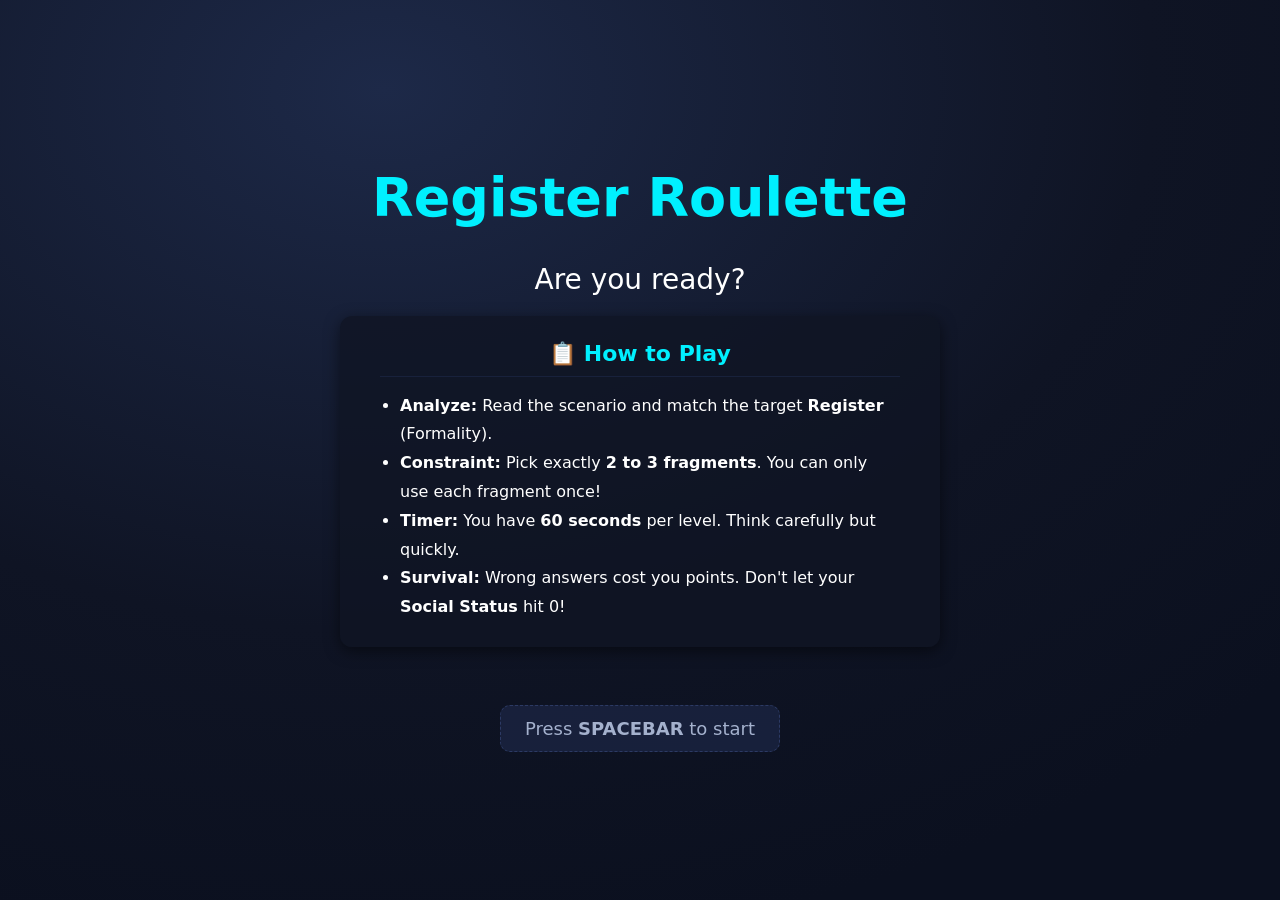
<file: Cap assignment 2/index.html>
<!DOCTYPE html>
<html lang="en">
<head>
  <meta charset="UTF-8" />
  <meta name="viewport" content="width=device-width, initial-scale=1.0" />
  <title>Register Roulette</title>
  <style>
    :root {
      --bg: #0f1424;
      --panel: rgba(21, 28, 50, 0.85);
      --panel-2: rgba(27, 36, 64, 0.85);
      --accent: #00f0ff;
      --accent-2: #ff47e2;
      --danger: #ff4757;
      --text: #ffffff;
      --muted: #a4b1cd;
    }
    * { box-sizing: border-box; }
    body {
      margin: 0;
      font-family: system-ui, -apple-system, Segoe UI, Roboto, sans-serif;
      background-color: #0b101f;
      background-image: radial-gradient(120% 120% at 30% 10%, #1d2948, #0f1424 50%, #0b101f 80%);
      background-size: cover;
      background-position: center;
      background-attachment: fixed;
      transition: background-image 1.5s ease-in-out;
      color: var(--text);
      min-height: 100vh;
    }
    .shell {
      max-width: 1100px;
      margin: 0 auto;
      padding: 20px;
      display: grid;
      gap: 16px;
    }
    header {
      display: flex;
      flex-wrap: wrap;
      align-items: center;
      justify-content: space-between;
      gap: 12px;
    }
    .title {
      font-weight: 800;
      font-size: 28px;
      background: linear-gradient(135deg, #00f0ff, #7ab7ff);
      -webkit-background-clip: text;
      -webkit-text-fill-color: transparent;
      text-shadow: 0 0 20px rgba(0, 240, 255, 0.2);
    }
    .status {
      background: rgba(21, 28, 50, 0.8);
      backdrop-filter: blur(5px);
      border: 1px solid rgba(0, 240, 255, 0.3);
      padding: 10px 18px;
      border-radius: 12px;
      display: flex;
      gap: 12px;
      align-items: center;
      box-shadow: 0 0 15px rgba(0, 240, 255, 0.1);
    }
    .status strong { color: var(--accent); }

    .grid {
      display: grid;
      grid-template-columns: 1.2fr 1fr;
      gap: 16px;
    }
    .card {
      background: var(--panel);
      backdrop-filter: blur(10px);
      border: 1px solid rgba(255, 255, 255, 0.1);
      border-radius: 16px;
      padding: 20px;
      box-shadow: 0 8px 32px rgba(0,0,0,0.5);
    }
    .goal {
      font-size: 22px;
      font-weight: 800;
      margin-bottom: 10px;
      color: #ffffff;
      text-shadow: 0 0 15px rgba(255, 255, 255, 0.8), 0 0 5px rgba(0, 240, 255, 0.5);
      letter-spacing: 0.5px;
    }
    .target {
      color: #e2e8f0;
      font-weight: 500;
      font-size: 16px;
      margin-bottom: 12px;
    }
    .tag {
      display: inline-block;
      padding: 4px 10px;
      border-radius: 999px;
      background: linear-gradient(135deg, #7ab7ff, #ff47e2);
      color: #fff;
      font-weight: 600;
      font-size: 12px;
      margin-left: 6px;
      box-shadow: 0 2px 8px rgba(255, 71, 226, 0.4);
    }

    .bank, .builder {
      display: flex;
      flex-wrap: wrap;
      gap: 10px;
      min-height: 64px;
      padding: 12px;
      border-radius: 12px;
      background: var(--panel-2);
      border: 1px dashed rgba(0, 240, 255, 0.4);
      box-shadow: inset 0 2px 10px rgba(0, 0, 0, 0.3);
    }
    .fragment {
      padding: 8px 12px;
      border-radius: 12px;
      background: linear-gradient(145deg, #223055, #1b2646);
      border: 1px solid rgba(0, 240, 255, 0.3);
      color: var(--text);
      cursor: pointer;
      font-size: 14px;
      font-weight: 500;
      transition: all 0.2s cubic-bezier(0.175, 0.885, 0.32, 1.275);
      box-shadow: 0 2px 8px rgba(0, 0, 0, 0.3);
    }
    .fragment:hover {
      background: linear-gradient(145deg, #00f0ff, #0088ff);
      color: #000;
      border-color: #ffffff;
      transform: translateY(-3px) scale(1.05);
      box-shadow: 0 5px 15px rgba(0, 240, 255, 0.5);
    }
    .fragment:disabled,
    .fragment.disabled {
      opacity: 0.4;
      pointer-events: none;
      filter: grayscale(1);
    }

    .actions {
      display: flex;
      gap: 12px;
      flex-wrap: wrap;
      margin-top: 14px;
    }
    button {
      border: none;
      border-radius: 12px;
      padding: 12px 18px;
      font-weight: 700;
      cursor: pointer;
      color: #000;
      background: linear-gradient(135deg, var(--accent), #e7f0ff);
      box-shadow: 0 4px 15px rgba(0, 240, 255, 0.3);
      transition: all 0.2s ease;
      text-transform: uppercase;
      letter-spacing: 0.5px;
    }
    button:hover {
      transform: translateY(-2px);
      box-shadow: 0 6px 20px rgba(0, 240, 255, 0.6);
    }
    button.secondary {
      background: linear-gradient(135deg, #2b3c66, #1b2440);
      color: var(--text);
      border: 1px solid rgba(124, 242, 156, 0.3);
      box-shadow: none;
    }
    button.secondary:hover {
      background: linear-gradient(135deg, #3a4f85, #263255);
      box-shadow: 0 4px 15px rgba(124, 242, 156, 0.2);
    }

    .message {
      margin-top: 10px;
      padding: 10px 12px;
      border-radius: 10px;
      background: #1b2440;
      border: 1px solid #2c3a64;
      color: var(--muted);
      min-height: 42px;
    }
    .message.success { border-color: #2e7d4f; color: var(--accent); }
    .message.fail { border-color: #7a2e2e; color: var(--danger); }

    .chat {
      display: grid;
      gap: 8px;
      margin-bottom: 10px;
      padding: 10px;
      border-radius: 10px;
      background: #141c33;
      border: 1px solid #263255;
      min-height: 72px;
    }
    .bubble {
      padding: 8px 10px;
      border-radius: 10px;
      background: #1f2b4e;
      font-size: 14px;
      color: var(--text);
    }
    .bubble.npc { border-left: 3px solid var(--accent-2); }
    .bubble.player { border-left: 3px solid var(--accent); }

    .legend {
      display: grid;
      gap: 8px;
      font-size: 14px;
      color: var(--muted);
    }

    @media (max-width: 900px) {
      .grid { grid-template-columns: 1fr; }
    }
  </style>
</head>
<body>
  <!-- Start Screen Overlay -->
  <div id="startScreen" style="position: fixed; top: 0; left: 0; width: 100%; height: 100%; background: radial-gradient(120% 120% at 30% 10%, #1d2948, #0f1424 50%, #0b101f 80%); display: flex; flex-direction: column; align-items: center; justify-content: center; z-index: 1000; text-align: center;">
    <h1 style="font-size: 54px; margin-bottom: 10px; color: var(--accent);">Register Roulette</h1>
    <h2 style="font-size: 28px; font-weight: normal; color: var(--text); margin-bottom: 20px;">Are you ready?</h2>
    
    <div style="background: rgba(15, 20, 36, 0.8); border: 1px solid var(--border); border-radius: 12px; padding: 25px 40px; margin-bottom: 40px; text-align: left; max-width: 600px; box-shadow: 0 4px 15px rgba(0, 0, 0, 0.5);">
      <h3 style="color: var(--accent); margin-top: 0; margin-bottom: 15px; font-size: 22px; text-align: center; border-bottom: 1px solid var(--panel-2); padding-bottom: 10px;">📋 How to Play</h3>
      <ul style="color: var(--text); font-size: 16px; line-height: 1.8; margin: 0; padding-left: 20px;">
        <li><strong>Analyze:</strong> Read the scenario and match the target <strong>Register</strong> (Formality).</li>
        <li><strong>Constraint:</strong> Pick exactly <strong>2 to 3 fragments</strong>. You can only use each fragment once!</li>
        <li><strong>Timer:</strong> You have <strong>60 seconds</strong> per level. Think carefully but quickly.</li>
        <li><strong>Survival:</strong> Wrong answers cost you points. Don't let your <strong>Social Status</strong> hit 0!</li>
      </ul>
    </div>

    <p style="color: var(--muted); font-size: 18px; padding: 12px 24px; border: 1px dashed #2c3a64; border-radius: 10px; background: var(--panel-2);">
      Press <strong>SPACEBAR</strong> to start
    </p>
  </div>

  <!-- Game Over Screen Overlay -->
  <div id="gameOverScreen" style="display: none; position: fixed; top: 0; left: 0; width: 100%; height: 100%; background: rgba(11, 16, 31, 0.95); flex-direction: column; align-items: center; justify-content: center; z-index: 1000; text-align: center; backdrop-filter: blur(5px);">
    <h1 style="font-size: 64px; margin-bottom: 10px; color: var(--danger);">GAME OVER</h1>
    <h2 style="font-size: 24px; font-weight: normal; color: var(--text); margin-bottom: 40px;">Your Social Status dropped to 0!</h2>
    <button id="restartBtn" style="padding: 16px 32px; font-size: 20px; border-radius: 12px; background: var(--accent); color: #0b101f; border: none; cursor: pointer; font-weight: bold; transition: transform 0.2s;">
      Try Again
    </button>
  </div>

  <!-- Background Music Audio Tag -->
  <audio id="bgMusic" loop>
    <source src="sounds/bgm.mp3" type="audio/mpeg">
  </audio>

  <div class="shell">
    <header>
      <div class="title">Register Roulette</div>
      <div style="display: flex; gap: 10px; align-items: center;">
        <button id="musicToggleBtn" class="secondary" style="padding: 6px 12px; font-size: 14px;">🎵 Play Music</button>
        <div class="status">
          ⏱ Time: <strong id="timerValue" style="color: #ffb84d; margin-left: 4px;">60</strong>s
        </div>
        <div class="status">
          Social Status: <strong id="statusValue">100</strong>
        </div>
      </div>
    </header>

    <div class="grid">
      <section class="card">
        <div class="goal" id="goalText">Goal</div>
        <div class="target" id="targetText">Target</div>
        <div class="builder" id="builder"></div>
        <div class="actions">
          <button id="submitBtn">Submit</button>
          <button id="nextBtn" class="secondary">Next Round</button>
          <button id="clearBtn" class="secondary">Clear</button>
        </div>
        <div class="message" id="message">Pick fragments to build a response that fits the register.</div>
      </section>

      <section class="card">
        <div class="goal">Word Bank</div>
        <div class="bank" id="bank"></div>
        <div class="legend">
          <div id="dynamicTip">Tip: Use fragments that match the target register (or neutral).</div>
          <div id="dynamicConflict">Conflict: slang/blunt with formal or polite-professional.</div>
        </div>
      </section>
    </div>

    <!-- Virtual Character Section at the Bottom -->
    <section class="card" style="display: flex; gap: 16px; align-items: flex-start;">
      <img id="npcAvatar" src="images/image%201.png" alt="Avatar" style="background: #263255; border-radius: 50%; width: 80px; height: 80px; object-fit: cover; flex-shrink: 0;" />
      <div style="flex-grow: 1;">
        <div class="goal" id="npcName" style="color: var(--accent-2); margin-bottom: 4px;">Character Name</div>
        <div id="npcRole" style="font-size: 14px; color: var(--muted); margin-bottom: 12px;">Role</div>
        <div class="chat" id="chat" style="margin-bottom: 0;"></div>
      </div>
    </section>

    <!-- Correct Answer Display -->
    <section class="card" id="correctAnswerBox" style="display: none; border-color: var(--danger); background: #2a1b24;">
      <div class="goal" style="color: var(--danger);">👍 Suggested Perfect Output</div>
      <div id="correctAnswerText" style="font-size: 16px; color: var(--text); padding-top: 8px; line-height: 1.5;"></div>
    </section>
  </div>

  <script>
    const scenarios = [
      {
        id: 1,
        goal: 'Ask for a deadline extension',
        targets: ['Strict Professor', 'Best Friend', 'New Coworker'],
        target_registers: ['formal', 'casual', 'polite_professional'],
        fragments: [
          { text: 'I was hoping', register: 'polite_professional' },
          { text: 'to request', register: 'formal' },
          { text: 'an extension', register: 'formal' },
          { text: 'on the assignment', register: 'formal' },
          { text: 'because of', register: 'neutral' },
          { text: 'a family situation', register: 'polite_professional' },
          { text: 'could you please', register: 'polite_professional' },
          { text: 'push it back a bit?', register: 'casual' },
          { text: 'I messed up the timing', register: 'casual' },
          { text: 'I apologize for the inconvenience', register: 'formal' },
          { text: 'thanks a lot', register: 'casual' },
          { text: 'I appreciate your understanding', register: 'polite_professional' }
        ]
      },
      {
        id: 2,
        goal: 'Decline an invitation politely',
        targets: ['Club President', 'Close Cousin', 'Community Mentor'],
        target_registers: ['formal', 'casual', 'polite_professional'],
        fragments: [
          { text: 'Thank you for inviting me', register: 'formal' },
          { text: 'I really appreciate it', register: 'polite_professional' },
          { text: 'I can’t make it', register: 'neutral' },
          { text: 'this time', register: 'neutral' },
          { text: 'I already have plans', register: 'neutral' },
          { text: 'maybe next time', register: 'casual' },
          { text: 'I’m sorry', register: 'polite_professional' },
          { text: 'gotta pass', register: 'slang' },
          { text: 'I hope the event goes well', register: 'formal' },
          { text: 'let’s catch up soon', register: 'casual' },
          { text: 'I respectfully decline', register: 'formal' },
          { text: 'thanks for thinking of me', register: 'polite_professional' }
        ]
      },
      {
        id: 3,
        goal: 'Ask for help with a task',
        targets: ['Team Leader', 'Roommate', 'Library Staff'],
        target_registers: ['polite_professional', 'casual', 'formal'],
        fragments: [
          { text: 'Could you help me', register: 'polite_professional' },
          { text: 'with this task', register: 'neutral' },
          { text: 'when you have time', register: 'polite_professional' },
          { text: 'I’m a bit stuck', register: 'neutral' },
          { text: 'can you show me', register: 'casual' },
          { text: 'real quick?', register: 'casual' },
          { text: 'I would be grateful', register: 'formal' },
          { text: 'if you could assist me', register: 'formal' },
          { text: 'no worries if not', register: 'casual' },
          { text: 'I appreciate your time', register: 'polite_professional' },
          { text: 'please', register: 'formal' },
          { text: 'thanks!', register: 'casual' }
        ]
      },
      {
        id: 4,
        goal: 'Give feedback on a project',
        targets: ['Senior Manager', 'Classmate', 'Volunteer Coordinator'],
        target_registers: ['formal', 'casual', 'polite_professional'],
        fragments: [
          { text: 'The structure is clear', register: 'formal' },
          { text: 'and the main point comes through', register: 'neutral' },
          { text: 'I suggest', register: 'formal' },
          { text: 'adding more examples', register: 'formal' },
          { text: 'this part feels a little rushed', register: 'polite_professional' },
          { text: 'maybe slow it down', register: 'casual' },
          { text: 'overall it looks good', register: 'neutral' },
          { text: 'nice work!', register: 'casual' },
          { text: 'I appreciate the effort', register: 'polite_professional' },
          { text: 'consider refining the conclusion', register: 'formal' },
          { text: 'could be stronger', register: 'polite_professional' },
          { text: 'keep it up', register: 'casual' }
        ]
      },
      {
        id: 5,
        goal: 'Request a schedule change',
        targets: ['Supervisor', 'Sibling', 'Trainer'],
        target_registers: ['polite_professional', 'casual', 'formal'],
        fragments: [
          { text: 'I would like to request', register: 'formal' },
          { text: 'a schedule adjustment', register: 'formal' },
          { text: 'for next week', register: 'neutral' },
          { text: 'if possible', register: 'polite_professional' },
          { text: 'can we swap?', register: 'casual' },
          { text: 'I have a conflict', register: 'neutral' },
          { text: 'could we move it?', register: 'polite_professional' },
          { text: 'I’d appreciate your flexibility', register: 'polite_professional' },
          { text: 'no big deal if not', register: 'casual' },
          { text: 'thank you for your consideration', register: 'formal' },
          { text: 'let me know what works', register: 'neutral' },
          { text: 'I really need this change', register: 'blunt' }
        ]
      },
      {
        id: 6,
        goal: 'Ask for a recommendation',
        targets: ['Department Chair', 'Older Cousin', 'Internship Mentor'],
        target_registers: ['formal', 'casual', 'polite_professional'],
        fragments: [
          { text: 'Would you be willing', register: 'polite_professional' },
          { text: 'to write a recommendation', register: 'formal' },
          { text: 'for my application', register: 'formal' },
          { text: 'I would be honored', register: 'formal' },
          { text: 'if you could support me', register: 'polite_professional' },
          { text: 'I learned a lot from you', register: 'polite_professional' },
          { text: 'can you vouch for me?', register: 'casual' },
          { text: 'pretty please', register: 'slang' },
          { text: 'thank you for your time', register: 'formal' },
          { text: 'it means a lot', register: 'casual' },
          { text: 'I respect your opinion', register: 'formal' },
          { text: 'I appreciate your guidance', register: 'polite_professional' }
        ]
      },
      {
        id: 7,
        goal: 'Explain a mistake',
        targets: ['Client', 'Teammate', 'Neighbor'],
        target_registers: ['formal', 'casual', 'polite_professional'],
        fragments: [
          { text: 'I want to clarify', register: 'formal' },
          { text: 'what went wrong', register: 'neutral' },
          { text: 'I take responsibility', register: 'formal' },
          { text: 'for the error', register: 'formal' },
          { text: 'my bad', register: 'slang' },
          { text: 'I messed up', register: 'casual' },
          { text: 'here is what happened', register: 'neutral' },
          { text: 'I apologize', register: 'polite_professional' },
          { text: 'and I am fixing it', register: 'polite_professional' },
          { text: 'thanks for understanding', register: 'casual' },
          { text: 'please accept my apology', register: 'formal' },
          { text: 'I appreciate your patience', register: 'polite_professional' }
        ]
      },
      {
        id: 8,
        goal: 'Invite someone to join a group',
        targets: ['Department Guest', 'Best Friend', 'Volunteer Leader'],
        target_registers: ['formal', 'casual', 'polite_professional'],
        fragments: [
          { text: 'We would be delighted', register: 'formal' },
          { text: 'to have you join us', register: 'formal' },
          { text: 'for our group', register: 'neutral' },
          { text: 'this weekend', register: 'neutral' },
          { text: 'wanna join?', register: 'casual' },
          { text: 'it’ll be fun', register: 'casual' },
          { text: 'your participation would be valued', register: 'polite_professional' },
          { text: 'please consider attending', register: 'formal' },
          { text: 'we’d love to see you', register: 'casual' },
          { text: 'let me know if you are interested', register: 'polite_professional' },
          { text: 'you should totally come', register: 'slang' },
          { text: 'thank you for considering it', register: 'polite_professional' }
        ]
      },
      {
        id: 9,
        goal: 'Request feedback',
        targets: ['Thesis Advisor', 'Study Buddy', 'Workshop Coach'],
        target_registers: ['formal', 'casual', 'polite_professional'],
        fragments: [
          { text: 'Could you review', register: 'formal' },
          { text: 'my draft', register: 'neutral' },
          { text: 'when you have time?', register: 'polite_professional' },
          { text: 'I value your feedback', register: 'formal' },
          { text: 'can you take a look?', register: 'casual' },
          { text: 'be honest', register: 'casual' },
          { text: 'I would appreciate your insight', register: 'polite_professional' },
          { text: 'thanks!', register: 'casual' },
          { text: 'your comments would help a lot', register: 'polite_professional' },
          { text: 'please be direct', register: 'formal' },
          { text: 'give it to me straight', register: 'slang' },
          { text: 'I respect your expertise', register: 'formal' }
        ]
      },
      {
        id: 10,
        goal: 'Negotiate a price',
        targets: ['Shop Manager', 'Friend', 'Marketplace Seller'],
        target_registers: ['polite_professional', 'casual', 'formal'],
        fragments: [
          { text: 'Would you consider', register: 'polite_professional' },
          { text: 'a slight discount', register: 'formal' },
          { text: 'on this item', register: 'neutral' },
          { text: 'if I pay today?', register: 'neutral' },
          { text: 'can you do better?', register: 'casual' },
          { text: 'that price is too high', register: 'blunt' },
          { text: 'I respect your pricing', register: 'formal' },
          { text: 'maybe we can meet in the middle', register: 'polite_professional' },
          { text: 'help me out here', register: 'casual' },
          { text: 'I would appreciate it', register: 'polite_professional' },
          { text: 'please let me know', register: 'formal' },
          { text: 'thanks for your time', register: 'formal' }
        ]
      }
    ];

    const statusValue = document.getElementById('statusValue');
    const goalText = document.getElementById('goalText');
    const targetText = document.getElementById('targetText');
    const chat = document.getElementById('chat');
    const bank = document.getElementById('bank');
    const builder = document.getElementById('builder');
    const submitBtn = document.getElementById('submitBtn');
    const nextBtn = document.getElementById('nextBtn');
    const clearBtn = document.getElementById('clearBtn');
    const npcAvatar = document.getElementById('npcAvatar');
    const npcName = document.getElementById('npcName');
    const npcRole = document.getElementById('npcRole');
    const message = document.getElementById('message');
    const bgMusic = document.getElementById('bgMusic');
    const musicToggleBtn = document.getElementById('musicToggleBtn');
    const timerValue = document.getElementById('timerValue');
    const correctAnswerBox = document.getElementById('correctAnswerBox');
    const correctAnswerText = document.getElementById('correctAnswerText');
    const gameOverScreen = document.getElementById('gameOverScreen');
    const restartBtn = document.getElementById('restartBtn');
    const dynamicTip = document.getElementById('dynamicTip');
    const dynamicConflict = document.getElementById('dynamicConflict');

    let socialStatus = 100;
    let currentScenario = null;
    let currentTargetIndex = 0;
    let selected = [];
    let currentNPC = null;
    let timeLeft = 60;
    let timerInterval = null;
    
    // JSON array of 5 distinct Virtual Characters
    const npcs = [
      { "id": "npc_1", "name": "Dr. Sterling", "role": "Sociolinguistics Expert", "avatar": "images/image 1.png", "tone": "formal" },
      { "id": "npc_2", "name": "Jax", "role": "Slang Enthusiast", "avatar": "images/image 1.png", "tone": "casual" },
      { "id": "npc_3", "name": "Ms. Vance", "role": "Corporate Director", "avatar": "images/image 1.png", "tone": "polite_professional" },
      { "id": "npc_4", "name": "Granny Edna", "role": "Traditional Grandma", "avatar": "images/image 1.png", "tone": "polite_professional" },
      { "id": "npc_5", "name": "Riley", "role": "Coffee Shop Barista", "avatar": "images/image 1.png", "tone": "casual" }
    ];

    // Background images corresponding to each scenario goal
    const backgroundImages = {
      1: 'url("https://images.unsplash.com/photo-1434030216411-0b793f4b4173?auto=format&fit=crop&q=80&w=1920")', // Study/Deadline
      2: 'url("https://images.unsplash.com/photo-1511795409834-ef04bbd61622?auto=format&fit=crop&q=80&w=1920")', // Event/Invitation
      3: 'url("https://images.unsplash.com/photo-1522071820081-009f0129c71c?auto=format&fit=crop&q=80&w=1920")', // Office/Help
      4: 'url("https://images.unsplash.com/photo-1542744173-8e7e53415bb0?auto=format&fit=crop&q=80&w=1920")', // Feedback/Meeting
      5: 'url("https://images.unsplash.com/photo-1506784951206-b922d0eb4b82?auto=format&fit=crop&q=80&w=1920")', // Calendar/Schedule
      6: 'url("https://images.unsplash.com/photo-1517245386807-bb43f82c33c4?auto=format&fit=crop&q=80&w=1920")', // Recommendation/Mentor
      7: 'url("https://images.unsplash.com/photo-1450257077977-cfc12f270275?auto=format&fit=crop&q=80&w=1920")', // Mistake/Apology
      8: 'url("https://images.unsplash.com/photo-1528605248644-14dd04022da1?auto=format&fit=crop&q=80&w=1920")', // Join group/Meeting
      9: 'url("https://images.unsplash.com/photo-1454165804606-c3d57bc86b40?auto=format&fit=crop&q=80&w=1920")', // Request feedback/Papers
      10: 'url("https://images.unsplash.com/photo-1556742049-0cfed4f6a45d?auto=format&fit=crop&q=80&w=1920")' // Negotiate/Shop
    };

    function shuffle(arr) {
      return arr.slice().sort(() => Math.random() - 0.5);
    }

    function loadRound() {
      correctAnswerBox.style.display = 'none'; // Hide correct answer box on new round
      currentScenario = scenarios[Math.floor(Math.random() * scenarios.length)];
      currentTargetIndex = Math.floor(Math.random() * currentScenario.targets.length);
      
      // Setup subtle contextual background image
      const bgImg = backgroundImages[currentScenario.id];
      if (bgImg) {
        // Overlay a dark gradient on top of the image to keep it subtle and not distracting
        document.body.style.backgroundImage = `radial-gradient(120% 120% at 30% 10%, rgba(29, 41, 72, 0.85), rgba(15, 20, 36, 0.9) 50%, rgba(11, 16, 31, 0.95) 80%), ${bgImg}`;
      }

      selected = [];
      renderRound();
      setMessage('Pick fragments to build a response that fits the register.', '');
      renderNPCPrompt();
      startTimer();
    }

    function startTimer() {
      clearInterval(timerInterval);
      timeLeft = 60;
      timerValue.textContent = timeLeft;
      timerInterval = setInterval(() => {
        timeLeft--;
        timerValue.textContent = timeLeft;
        if (timeLeft <= 0) {
          clearInterval(timerInterval);
          handleTimeout();
        }
      }, 1000);
    }

    function updateScore(amount) {
      socialStatus += amount;
      if (socialStatus <= 0) {
        socialStatus = 0;
        statusValue.textContent = socialStatus;
        triggerGameOver();
        return;
      }
      statusValue.textContent = socialStatus;
    }

    function triggerGameOver() {
      clearInterval(timerInterval);
      gameOverScreen.style.display = 'flex';
      // Make a sad final speech
      const utterance = new SpeechSynthesisUtterance("Game over! Your social status dropped too low. Try again!");
      utterance.pitch = 0.6;
      utterance.rate = 0.9;
      window.speechSynthesis.speak(utterance);
    }

    restartBtn.addEventListener('click', () => {
      socialStatus = 100;
      statusValue.textContent = socialStatus;
      gameOverScreen.style.display = 'none';
      loadRound();
    });

    function handleTimeout() {
      if (socialStatus <= 0) return; // Prevent double trigger
      
      setMessage("Time's up! You took longer than 1 minute.", 'fail');
      
      const timeoutPrompts = [
        `Oops, you ran out of time!`,
        `Oh no, time is up! You took a bit too long.`,
        `Clock's ticking! You didn't finish in time.`
      ];
      addBubble('npc', timeoutPrompts[Math.floor(Math.random() * timeoutPrompts.length)]);
      
      showCorrectAnswer();
      updateScore(-20);
    }

    function showCorrectAnswer() {
      const register = currentScenario.target_registers[currentTargetIndex];
      const validFragments = currentScenario.fragments.filter(f => f.register === register || f.register === 'neutral');
      correctAnswerText.textContent = validFragments.map(f => f.text).join(' ');
      correctAnswerBox.style.display = 'block';
    }

    function renderRound() {
      const target = currentScenario.targets[currentTargetIndex];
      const register = currentScenario.target_registers[currentTargetIndex];
      goalText.textContent = currentScenario.goal;
      targetText.innerHTML = `Target: <strong>${target}</strong> <span class="tag">${register}</span>`;

      // Update the tips dynamically based on the current required register
      if (register === 'formal') {
        dynamicTip.textContent = "Tip: Choose polite, structured words suitable for a professional setting.";
        dynamicConflict.textContent = "Conflict: Avoid using slang, abbreviations, or overly casual phrasing.";
      } else if (register === 'casual') {
        dynamicTip.textContent = "Tip: Keep it relaxed and friendly. Everyday words and short phrases work best.";
        dynamicConflict.textContent = "Conflict: Avoid stiff, overly formal, or robotic academic language.";
      } else if (register === 'polite_professional') {
        dynamicTip.textContent = "Tip: Be courteous and respectful, but not overly stiff or academic.";
        dynamicConflict.textContent = "Conflict: Avoid blunt internet slang or overly familiar greetings.";
      } else {
        dynamicTip.textContent = "Tip: Use fragments that match the target register (or neutral).";
        dynamicConflict.textContent = "Conflict: Keep away from opposing tones.";
      }

      bank.innerHTML = '';
      builder.innerHTML = '';

      shuffle(currentScenario.fragments).forEach((frag, idx) => {
        const btn = document.createElement('button');
        btn.className = 'fragment';
        btn.textContent = frag.text;
        btn.dataset.id = `frag-${idx}`;
        
        // Pass the actual unique HTML ID along with the fragment so we know what to disable/enable
        const fragData = { ...frag, uiId: `frag-${idx}` };

        btn.addEventListener('click', () => {
          if (!btn.disabled) {
            addFragment(fragData);
            btn.disabled = true;
            btn.style.opacity = '0.4';
            btn.style.cursor = 'not-allowed';
          }
        });
        bank.appendChild(btn);
      });

      renderBuilder();
    }

    function renderNPCPrompt() {
      // Stop any ongoing speech when a new round prompt appears
      window.speechSynthesis.cancel();

      currentNPC = npcs[Math.floor(Math.random() * npcs.length)];
      const randomImageNum = Math.floor(Math.random() * 6) + 1;
      const target = currentScenario.targets[currentTargetIndex];
      chat.innerHTML = '';
      
      npcAvatar.src = `images/image ${randomImageNum}.png`;
      npcName.textContent = currentNPC.name;
      npcRole.textContent = currentNPC.role;

      const goalStr = currentScenario.goal.toLowerCase();
      const prompts = [
        `Hey! You need to ${goalStr} to ${target}. How will you say it?`,
        `Alright, let's practice. Your task is to ${goalStr} to ${target}. What's the best way to word this?`,
        `Imagine you are talking to ${target}. You need to ${goalStr}. What should you say?`,
        `Here's the situation: you must ${goalStr}, and you're speaking with ${target}. Choose your words carefully!`
      ];
      const chosenPrompt = prompts[Math.floor(Math.random() * prompts.length)];

      addBubble('npc', chosenPrompt);
    }

    function addBubble(who, text) {
      const div = document.createElement('div');
      div.className = `bubble ${who}`;
      div.textContent = text;
      chat.appendChild(div);

      // Read text out loud only if it's the NPC speaking
      if (who === 'npc') {
        const utterance = new SpeechSynthesisUtterance(text);
        
        // Try to pick a more natural "Premium" or specific English voice if available
        const voices = window.speechSynthesis.getVoices();
        const preferredVoice = voices.find(v => v.name.includes('Premium') || v.name.includes('Samantha') || v.name.includes('Google US')) || voices.find(v => v.lang.startsWith('en-'));
        if (preferredVoice) {
          utterance.voice = preferredVoice;
        }

        // Add "emotion" based on the context of the text
        const isHappy = ['Great', 'Spot on', 'Excellent', 'Nailed'].some(w => text.includes(w));
        const isSad = ['Oof', 'Oops', 'Not quite', 'Ah,', 'Oh no', 'Clock'].some(w => text.includes(w));
        const isWelcome = ['Hey!', 'Alright', 'Imagine', 'Here\'s'].some(w => text.includes(w));

        if (isHappy) {
          // Happy & Excited
          utterance.pitch = 1.4;
          utterance.rate = 1.1; 
        } else if (isSad) {
          // Disappointed & Regretful
          utterance.pitch = 0.8;
          utterance.rate = 0.9;
        } else if (isWelcome) {
          // Welcoming & Inquisitive
          utterance.pitch = 1.2;
          utterance.rate = 1.05;
        } else {
          // Normal engaging
          utterance.pitch = 1.1;
          utterance.rate = 1.0;
        }

        window.speechSynthesis.speak(utterance);
      }
    }

    function addFragment(frag) {
      selected.push(frag);
      renderBuilder();
    }

    function removeFragment(idx) {
      const removedFrag = selected[idx];
      selected.splice(idx, 1);
      
      // Re-enable the button in the bank
      const bankBtn = document.querySelector(`.bank .fragment[data-id="${removedFrag.uiId}"]`);
      if (bankBtn) {
        bankBtn.disabled = false;
        bankBtn.style.opacity = '1';
        bankBtn.style.cursor = 'pointer';
      }

      renderBuilder();
    }

    function renderBuilder() {
      builder.innerHTML = '';
      selected.forEach((frag, idx) => {
        const chip = document.createElement('button');
        chip.className = 'fragment';
        chip.textContent = frag.text;
        chip.addEventListener('click', () => removeFragment(idx));
        builder.appendChild(chip);
      });
    }

    function setMessage(text, type) {
      message.textContent = text;
      message.className = 'message ' + type;
    }

    function checkAnswer() {
      if (timeLeft <= 0) {
        setMessage("Time's up! Please click Next Round.", 'fail');
        return;
      }
      if (selected.length === 0) {
        setMessage('Pick at least one fragment before submitting.', 'fail');
        return;
      }
      
      clearInterval(timerInterval); // Stop timer on successful submit
      addBubble('player', `You: ${selected.map(f => f.text).join(' ')}`);
      const register = currentScenario.target_registers[currentTargetIndex];
      const tags = selected.map(f => f.register);
      const matchCount = tags.filter(t => t === register || t === 'neutral').length;
      const conflict = hasConflict(register, tags);

      // Rule: Must have 2 or 3 valid fragments, AND no conflicting fragments.
      // E.g., if matchCount is 1, they fail. If matchCount is 4 or more, they might fail for being too wordy (using extra fragments).
      if (!conflict && matchCount >= 2 && matchCount <= 3) {
        updateScore(15);
        if (socialStatus === 0) return; // Prevent extra logic if game over is somehow hit
        setMessage('Success! Your register fits the target perfectly.', 'success');
        
        const successPrompts = [
          `Great job! That sounds perfectly appropriate for a ${register} tone.`,
          `Spot on! That's exactly how you use a ${register} register.`,
          `Excellent choice of words! It fits the ${register} tone perfectly.`,
          `Nailed it! That sentence completely matches a ${register} style.`
        ];
        addBubble('npc', successPrompts[Math.floor(Math.random() * successPrompts.length)]);
      } else {
        updateScore(-20);
        if (socialStatus === 0) return; // Stop executing if game is over
        
        setMessage(explainFailure(register, tags), 'fail');
        
        const failPrompts = [
          `Oof, that doesn't quite fit a ${register} tone. Try again!`,
          `Not quite! We needed a ${register} tone for this situation. Let's look at the correct way.`,
          `Ah, that phrasing clashes with a ${register} register. Here is a better option!`,
          `That's a bit off for a ${register} context. Review the suggested output below!`
        ];
        addBubble('npc', failPrompts[Math.floor(Math.random() * failPrompts.length)]);
        showCorrectAnswer();
      }
    }

    function hasConflict(register, tags) {
      const conflictMap = {
        formal: ['slang', 'blunt', 'casual'],
        casual: ['formal', 'academic', 'polite_professional'],
        polite_professional: ['slang', 'blunt']
      };
      const conflicts = conflictMap[register] || [];
      return tags.some(t => conflicts.includes(t));
    }

    function explainFailure(register, tags) {
      if (hasConflict(register, tags)) {
        return `Fail: You used a conflicting register for ${register}.`;
      }
      const matchCount = tags.filter(t => t === register || t === 'neutral').length;
      if (matchCount < 2) {
        return `Fail: You must select at least 2 correct fragments to score points.`;
      }
      if (matchCount > 3) {
        return `Fail: You selected too many fragments (more than 3)! Keep it concise.`;
      }
      return `Fail: Not enough fragments matched the ${register} register.`;
    }

    submitBtn.addEventListener('click', checkAnswer);
    nextBtn.addEventListener('click', loadRound);
    clearBtn.addEventListener('click', () => { 
      selected = []; 
      renderBuilder(); 
      // Re-enable all buttons in the bank
      const bankBtns = document.querySelectorAll('.bank .fragment');
      bankBtns.forEach(b => {
        b.disabled = false;
        b.style.opacity = '1';
        b.style.cursor = 'pointer';
      });
    });

    let isMusicPlaying = false;
    bgMusic.volume = 0.15; // Set volume to very soft (15%)
    
    const startScreen = document.getElementById('startScreen');
    let gameStarted = false;

    // Load voices early so they are ready for the first speech
    if (window.speechSynthesis.onvoiceschanged !== undefined) {
      window.speechSynthesis.onvoiceschanged = () => window.speechSynthesis.getVoices();
    }

    // Start game and music when Spacebar is pressed
    document.addEventListener('keydown', (e) => {
      if (e.code === 'Space' && !gameStarted) {
        e.preventDefault(); // Prevent page scroll
        gameStarted = true;
        
        // Hide start screen smoothly (can just remove display)
        startScreen.style.display = 'none';

        // Start background music
        bgMusic.play().then(() => {
          isMusicPlaying = true;
          musicToggleBtn.textContent = '⏸ Pause Music';
        }).catch(e => {
          console.error("Audio play failed:", e);
        });

        // Initialize the first round
        loadRound();
      }
    });

    musicToggleBtn.addEventListener('click', (e) => {
      e.stopPropagation(); 
      if (isMusicPlaying) {
        bgMusic.pause();
        musicToggleBtn.textContent = '🎵 Play Music';
      } else {
        bgMusic.play().catch(e => console.error("Audio play failed:", e));
        musicToggleBtn.textContent = '⏸ Pause Music';
      }
      isMusicPlaying = !isMusicPlaying;
    });

  </script>
</body>
</html>
</file>
